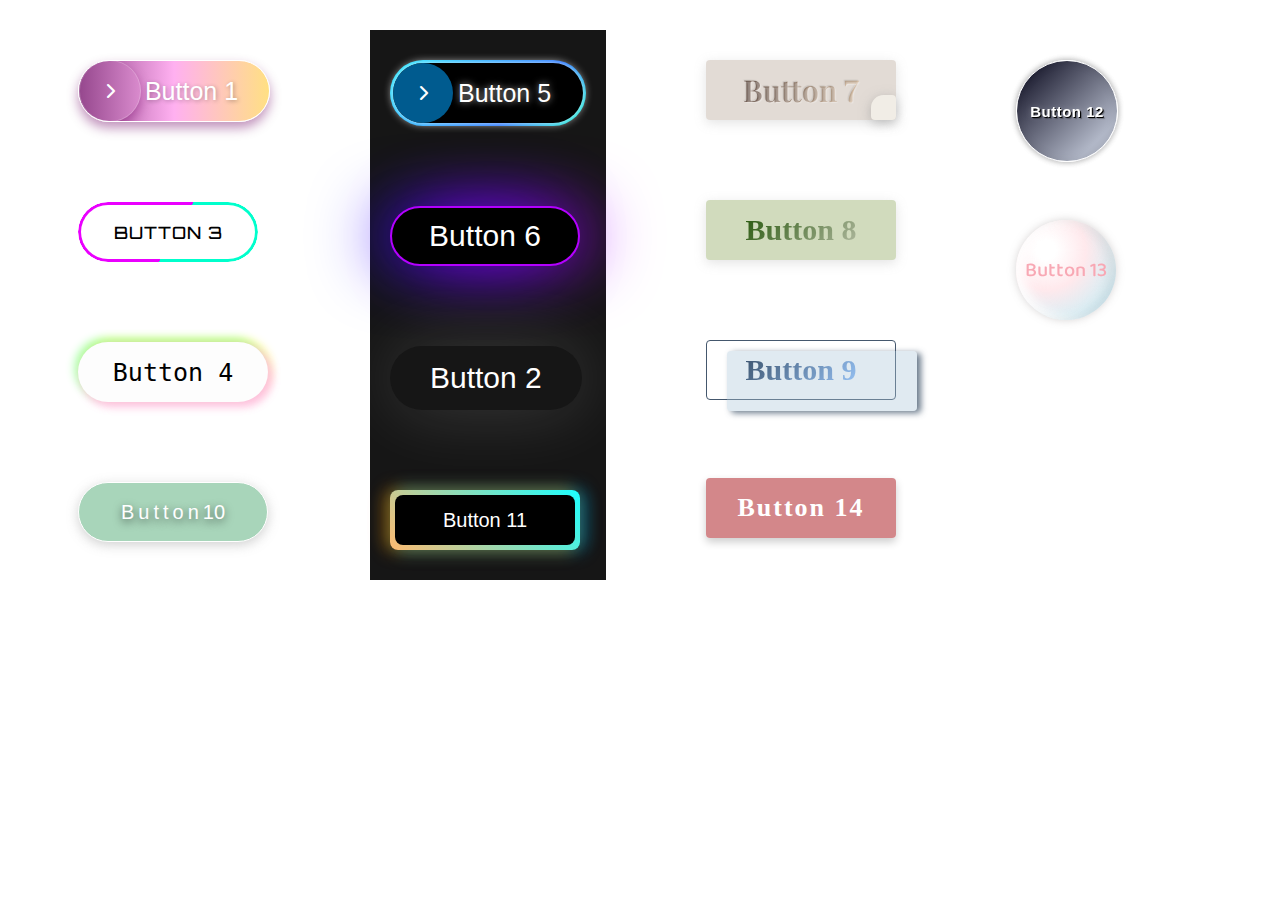
<file: index.html>
<!DOCTYPE html>
<html lang="en">

<head>
    <meta charset="UTF-8">
    <meta name="viewport" content="width=device-width, initial-scale=1.0">
    <link rel="stylesheet" href="style.css">
    <link href="https://fonts.googleapis.com/css2?family=Playfair+Display:wght@500;600&display=swap" rel="stylesheet">
    <link rel="stylesheet" href="https://cdnjs.cloudflare.com/ajax/libs/font-awesome/6.4.0/css/all.min.css">
    <link href="https://fonts.googleapis.com/css2?family=Orbitron:wght@500&display=swap" rel="stylesheet">
<!--     <link href="https://fonts.googleapis.com/css2?family=Poppins:wght@600&display=swap" rel="stylesheet"> -->
    <link href="https://fonts.googleapis.com/css2?family=Pacifico&display=swap" rel="stylesheet">
    <link href="https://fonts.googleapis.com/css2?family=Poppins:wght@400;600;700&display=swap" rel="stylesheet">
    <link href="https://fonts.googleapis.com/css2?family=Baloo+2:wght@400;600;800&display=swap" rel="stylesheet">
    <link rel="stylesheet" href="https://cdnjs.cloudflare.com/ajax/libs/font-awesome/6.5.0/css/all.min.css">

</head>
<body>
    <div class=button-columns>
        <div class="left-buttons">
            <!--first button-->
            <div class="button-wrapper">
                <div class="first-btn" onclick="this.classList.toggle('active')">
                    <div class="circle"><i class="fa-solid fa-chevron-right"></i></div>
                    <span class="label">Button 1</span>
                </div>
            </div>

            <!--third button-->
            <div class="third-btn">
                <button class="third">
                    <span class="third-label" data-text="Button 3">Button 3</span>
                </button>
            </div>

            <!--fourth button-->
            <div class="fourth-btn">
                <button class="fourth">Button 4</button>
            </div>
            <!--tenth button-->
            <div class="tenth-btn">
                <button class="tenth">
                    <span class="tenth-label">
                        <span>B</span>
                        <span>u</span>
                        <span>t</span>
                        <span>t</span>
                        <span>o</span>
                        <span>n</span>
                        <span>10</span>
                    </span>
                </button>
            </div>
        </div>
        <div class="middle-buttons">
            <!--fifth button -->
            <div class="fifth-btn-wrapper">
                <div class="fifth-btn" onclick="this.classList.toggle('active')">
                    <div class="circle-wrapper">
                        <div class="fifth-circle"><i class="fa-solid fa-chevron-right"></i></div>
                    </div>
                    <span class="fifth-label">Button 5</span>
                </div>
            </div>
            <!--sixth button -->
            <div class="sixth-btn">
                <button class="sixth">
                    <span class=sixth-label>Button 6</span>
                </button>
            </div>
            <!--second button-->
            <div class="second-btn">
                <button class="second">Button 2</button>
            </div>
            <!--eleventh button-->
            <div class="eleventh-btn">
                <button class="eleventh"></button>
                <span class="eleventh-background">Button 11</span>
            </div>
        </div>

        <div class="minimal-buttons">
            <div class="seventh-btn" onclick="this.classList.toggle('active')">
                <button class="seventh">
                    <span class=seventh-label>Button 7</span>
                    <div class="seventh-circle"></div>
                </button>
            </div>
            <div class="eighth-btn" id="eighth-btn" onclick="this.classList.toggle('active')">
                <button class="eighth">
                    <span class="eighth-label" data-text="Button 8">Button 8</span>
                    <span class="rectangle"></span>
                </button>
            </div>
            <div class="ninth-btn" onclick="this.classList.toggle('active')">
                <button class="ninth">
                    <span class="ninth-label">Button 9</span>
                    <span class="ninth-rectangle"></span>
                </button>
            </div>
            <div class="forteenth-btn">
                <button class="fourteenth" onclick="toggleSlide(this)">
                    <div class="slide-inner">
                        <div class="slide-text ffront"><span class="fancy-text">Button 14</span></div>
                        <div class="slide-text  bback"><span class="fancy-text">Back</span></div>
                    </div>
                </button>
            </div>
        </div>
    <div class="buttons-3d">
        <!--twelfth button-->
        <div class="twelfth-btn">
            <div class="twelfth" onclick="this.classList.toggle('flipped')">
                <div class="face front">Button 12</div>
                <div class="face back">Hello!</div>
                <div class="face right"></div>
                <div class="face left"></div>
                <div class="face top"></div>
                <div class="face bottom"></div>
            </div>
        </div>
        <!--thirteenth button-->
        <div class="thirteenth-btn" onclick="popBubble(this)">
            <div class="bubble"></div>
            <div class="bubble-label">Button 13</div>
            <div class="bubble-container">
                <div class="tiny-bubble"></div>
                <div class="tiny-bubble"></div>
                <div class="tiny-bubble"></div>
            </div>
        </div>
    </div>
</div>
    <script src="script.js"></script>
</body>

</html>
</file>
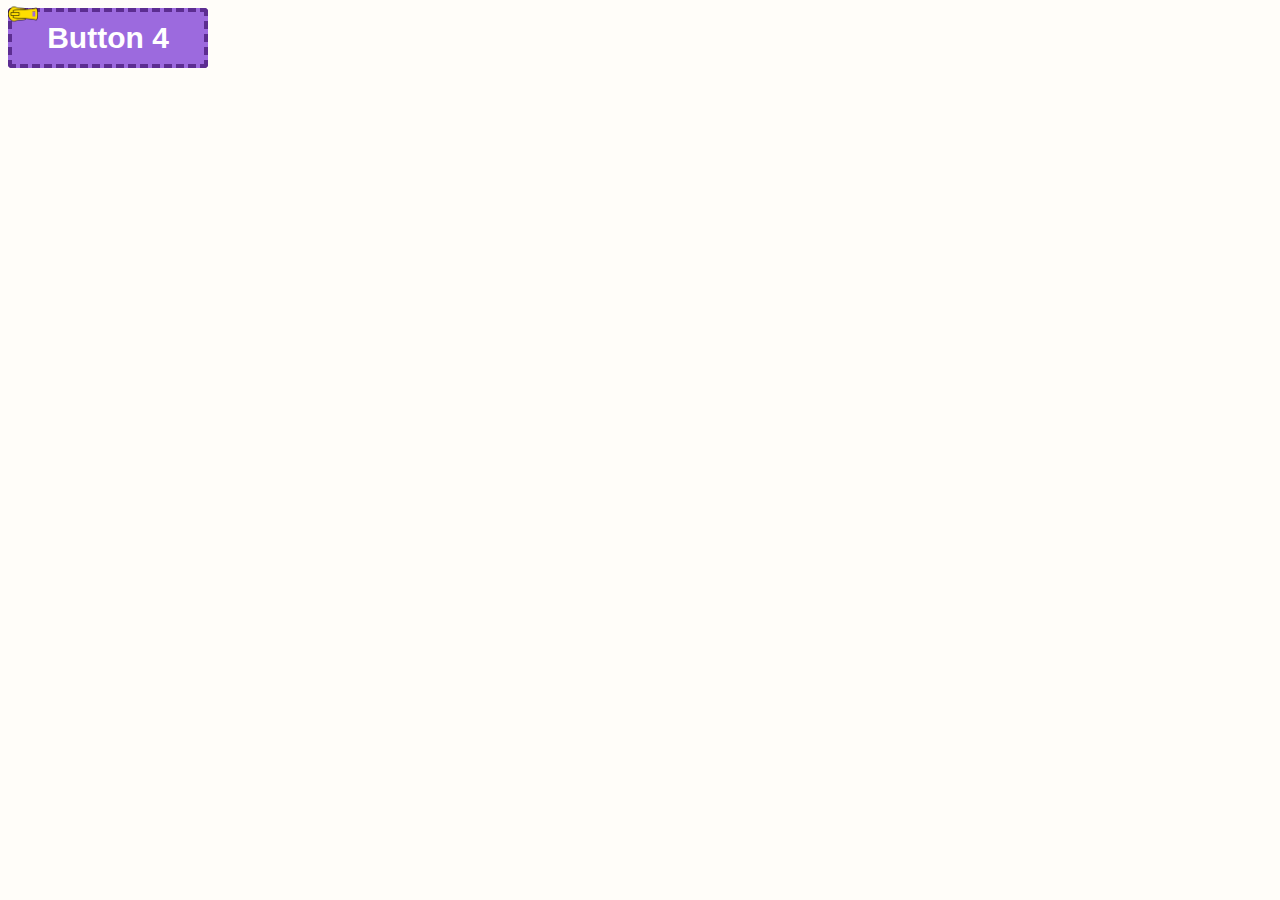
<file: zipper/zip.html>
<!DOCTYPE html>
<html lang="en">

<head>
    <meta charset="UTF-8">
    <meta name="viewport" content="width=device-width, initial-scale=1.0">
    <link rel="stylesheet" href="zip.css" </head>
    <link rel="stylesheet" href="https://cdnjs.cloudflare.com/ajax/libs/font-awesome/6.4.0/css/all.min.css">
<body>
       <!--fourth button-->
       <div class="button-container">
        <button class="zipper-button">Button 4</button>
        <div class="zipper-border"></div>
        <div class="zipper-pull">
            <img src="zipper-right.png" id="zip-icon" class="zipper-icon" />
          </div>  
          </div>
          </body>
</file>
<file: style.css>
body {
    background-color: rgba(255, 255, 255, 0.38);
    font-family: Arial, Helvetica, sans-serif;
  }

  .button-columns {
    display: flex;
    gap: 80px;
    margin-left: 50px;
    margin-top: 30px;
  }
  .left-buttons,
  .middle-buttons,
  .minimal-buttons,
  .buttons-3d {
    display: flex;
    flex-direction: column;
    gap: 80px;
  }

  .middle-buttons {
    background-color: #161616;
    height: fit-content;
    padding: 30px 20px;
  }

  .left-buttons {
    padding: 30px 20px;
    background-color: white;
  }

  .minimal-buttons {
    padding: 30px 20px;
    background-color: rgb(255, 255, 255);
  }

  .buttons-3d {
    padding: 30px 20px;
    background-color: rgb(255, 255, 255);
  }

  /*-----------first button--------------------------*/
  .first-btn {
    align-items: center;
    position: relative;
    display: flex;
    width: 190px;
    height: 60px;
    border: rgb(255, 255, 255) solid 1px;
    border-radius: 40px;
    background: linear-gradient(to right, #6d0162b9, #ff04d150, hsla(45, 100%, 66%, 0.715));
    box-shadow: 0 6px 12px #6d01626e;
    cursor: pointer;
    transition: background-position 0.8s ease;
    /* Smooth move */
    overflow: hidden;
  }

  .circle {
    position: absolute;
    display: flex;
    align-items: center;
    justify-content: center;
    width: 60px;
    height: 60px;
    border-radius: 50%;
    background-color: transparent;
    border: rgba(255, 255, 255, 0.207) solid 1px;
    box-shadow: 0px 6px 12px #6d01626b;
    transition: all 0.8s ease;
    z-index: 1;
  }

  .label {
    flex: 1;
    text-align: center;
    margin-left: 35px;
    color: white;
    font-size: 25px;
    position: relative;
    z-index: 2;
    text-shadow: 1px 1px 4px rgba(0, 0, 0, 0.3);
  }

  .first-btn i {
    color: rgb(255, 255, 255);
    position: relative;
    z-index: 2;
  }

  .first-btn.active .circle {
    left: 0;
    width: 100%;
    height: 100%;
    border-radius: 40px;
    /* match button’s border radius */
    background-color: transparent;
  }

  .first-btn.active .circle i {
    transform: rotate(-180deg) translateX(-78px);
  }

  /*-----------second button--------------------------*/
  .second {
    position: relative;
    z-index: 1;
    padding: 15px 40px;
    font-size: 30px;
    border: none;
    border-radius: 40px;
    color: #FFF;
    background-color: #161616;
    cursor: pointer;
    box-shadow:
      2px 0 70px #ffffff29;

  }

  /* Glowing border layer */
  .second::before {
    content: "";
    position: absolute;
    top: -4px;
    left: -4px;
    right: -4px;
    bottom: -4px;
    border-radius: inherit;
    background: linear-gradient(60deg,
        rgb(8, 0, 255), deeppink, yellow);
    background-size: 300%;
    opacity: 0;
    filter: blur(2px);
    transition: opacity 0.3s ease-in-out;
    pointer-events: none;
    z-index: -1;
  }

  /* Hover activates and animates the glow */
  .second:hover::before {
    opacity: 1;
    animation: glowShift 2s linear infinite;
  }

  @keyframes glowShift {
    0% {
      background-position: 0% 50%;
    }

    100% {
      background-position: 100% 50%;
    }
  }


  /*-----------third button--------------------------*/
  .third {
    position: relative;
    height: 60px;
    width: 180px;
    border-radius: 40px;
    padding: 15px 30px;
    background-color: white;
    color: black;
    border: none;
    cursor: pointer;
    z-index: 1;
    overflow: hidden;
  }

  .third-label {
    position: relative;
    font-weight: 500;
    letter-spacing: 1px;
    text-transform: uppercase;
    font-size: 17px;
    font-family: 'Orbitron', sans-serif;
    color: black;
    transition: all 0.3s ease;
  }

  /* Hover effect: show colored shadows */
  .third-label:hover::before,
  .third-label:hover::after {
    content: attr(data-text);
    position: absolute;
    top: 3px;
    left: 0px;
    font-weight: inherit;
    font-size: inherit;
    font-family: inherit;
    letter-spacing: inherit;
    text-transform: inherit;
    pointer-events: none;
    z-index: -1;
    color: transparent;
    transition: opacity 0.3s ease;
    filter: blur(2px);
  }

  /* Pink for left half */
  .third-label:hover::before {
    text-shadow: 0 1px 0 rgb(234, 0, 255);
    -webkit-mask-image: linear-gradient(to right, black 50%, transparent 50%);
    mask-image: linear-gradient(to right, black 50%, transparent 50%);
  }

  /* Blue for right half */
  .third-label:hover::after {
    text-shadow: 0 1px 0 rgb(0, 255, 204);
    -webkit-mask-image: linear-gradient(to left, black 50%, transparent 50%);
    mask-image: linear-gradient(to left, black 50%, transparent 50%);
  }

  .third::before {
    content: "";
    position: absolute;
    inset: 0;
    padding: 3px;
    background: linear-gradient(120deg,
        rgb(234, 0, 255) 100px,
        rgb(0, 255, 204) 30px);

    background-size: 300% 100%;
    border-radius: inherit;
    z-index: -1;

    mask:
      linear-gradient(#fff 0 0) content-box,
      linear-gradient(#fff 0 0);
    -webkit-mask:
      linear-gradient(#fff 0 0) content-box,
      linear-gradient(#fff 0 0);
    mask-composite: exclude;
    -webkit-mask-composite: destination-out;
    box-sizing: border-box;
    transition: background-position 2s ease;
  }

  .third:hover::before {
    background-position: 100% 0;
  }

  /*-----------fourth button--------------------------*/
  .fourth {
    font-family: 'VT323', monospace;
    position: relative;
    overflow: hidden;
    font-size: 25px;
    width: 190px;
    height: 60px;
    border-radius: 40px;
    border: 2px solid rgba(255, 255, 255, 0.3);
    background: rgb(253, 253, 253);
    color: black;
    cursor: pointer;
    box-shadow:
      4px 4px 8px rgba(255, 185, 220, 0.4),
      4px 4px 8px rgba(255, 185, 220, 0.818),
      /* soft pink bottom-right */
      -4px -4px 8px rgba(0, 255, 0, 0.3),
      /* soft green top-left */
      4px -4px 8px rgba(255, 255, 0, 0.3);
    /* soft yellow top-right */
  }

  .fourth:hover {
    animation: balancedSweep 0.75s linear forwards;
    transform: scale(1.03);
    transition: ease 1s;
  }

  .fourth::after {
    content: "";
    position: absolute;
    top: 0;
    left: -75%;
    width: 50%;
    height: 100%;
    background: linear-gradient(120deg,
        rgba(255, 255, 255, 0.2),
        rgba(255, 255, 255, 0.6),
        rgba(255, 255, 255, 0.2));
    transform: skewX(-20deg);
    transition: 0.5s;
    pointer-events: none;
  }

  .fourth:hover::after {
    left: 125%;

  }

  @keyframes balancedSweep {
    0% {
      box-shadow:
        4px 4px 8px rgba(255, 185, 220, 0.4),
        -4px -4px 8px rgba(0, 255, 0, 0.3),
        4px -4px 8px rgba(255, 255, 0, 0.3);
    }

    50% {
      box-shadow:
        6px 6px 12px rgba(255, 100, 180, 0.6),
        -6px -6px 12px rgba(50, 255, 100, 0.4),
        6px -6px 12px rgba(255, 255, 0, 0.4);
    }

    100% {
      box-shadow:
        8px 8px 16px rgba(255, 100, 180, 0.8),
        -8px -8px 16px rgba(50, 255, 100, 0.5),
        8px -8px 16px rgba(255, 255, 0, 0.5);
    }
  }

  .fourth:hover {
    animation: balancedSweep 0.8s ease-in-out;
  }


  /*-----------fifth button--------------------------*/
  .fifth-btn {
    align-items: center;
    position: relative;
    display: flex;
    width: 190px;
    height: 60px;
    background: black;
    cursor: pointer;
    overflow: hidden;
    border-radius: 40px;
    box-shadow: 0 0 10px white;
    opacity: 1;
    transition: background 1s ease;
  }

  .fifth-btn-wrapper {
    display: inline-block;
    padding: 3px;
    border-radius: 40px;
    background: linear-gradient(135deg,
        rgb(0, 234, 255), rgb(0, 162, 255),
        rgb(0, 94, 255), rgb(0, 255, 204));
    transition: 1s ease;
  }

  .fifth-btn i {
    color: white;
    /* text-shadow: 0 0 7px rgba(255, 255, 255, 0.675); */
  }

  .fifth-label {
    flex: 1;
    margin-left: 65px;
    text-align: center;
    color: rgb(255, 255, 255);
    font-size: 25px;
    position: absolute;
    z-index: 2;
    text-shadow: 0 0 7px rgba(255, 255, 255, 0.675);
  }

  .fifth-circle {
    width: 60px;
    height: 60px;
    border-radius: 50%;
    display: flex;
    position: relative;
    align-items: center;
    justify-content: center;
    transform: translateX(0);
    z-index: 1;
    opacity: 1;
    background: rgba(0, 162, 255, 0.56);
    border: white;
  }

  .fifth-btn.active {
    background: rgba(0, 162, 255, 0.56);
    transition: background 0.8 ease;
  }

  .fifth-btn.active .fifth-circle {
    transform: translateX(148px);
    background: none;
    position: absolute;
    top: 0;
    left: 0;
    z-index: 0;
    transition: all 0.8s ease;
  }

  .fifth-btn.active i {
    transform: rotate(180deg)
  }

  /*-----------sixth button--------------------------*/
  .sixth {
    --x: 50%;
    --y: 50%;
    --glow-color: rgb(179, 0, 255);

    position: relative;
    font-size: 30px;
    border-radius: 40px;
    width: 190px;
    height: 60px;
    color: white;
    background: black;
    border: 2px solid #b300ff;
    cursor: pointer;
    overflow: hidden;
    box-shadow:
      20px 0 70px -10px #b300ff,
      -20px 0 70px -10px #1e00ff;
    transition: background 0.2s ease;
  }


  .sixth.hovering {
    background: radial-gradient(circle at var(--x) var(--y),
        var(--glow-color),
        black 60%);
  }

  /*-----------seventh button--------------------------*/
  .seventh {
    justify-content: center;
    /* centers text horizontally */
    align-items: center;
    position: relative;
    display: flex;
    width: 190px;
    height: 60px;
    border: none;
    border-radius: 4px;
    background: #d1c7bda2;
    box-shadow: 0 3px 12px rgba(147, 147, 147, 0.257);
  }

  .seventh-label {
    font-variant-numeric: lining-nums;
    font-size: 30px;
    font-family: 'Playfair Display', serif;
    font-weight: 600;
    color: #3b2f2f;
    text-shadow: 1px 1px 1px rgba(255, 255, 255, 0.3),
      -1px -1px 1px rgba(0, 0, 0, 0.1);
    background: linear-gradient(to right, #6c574d, #d5bba0);
    background-clip: text;
    -webkit-background-clip: text;
    -webkit-text-fill-color: transparent;
    text-align: center;
    transition: all 0.3s ease;
  }

  .seventh-circle {
    position: absolute;
    bottom: 0px;
    right: 0;
    width: 25px;
    height: 25px;
    border-radius: 4px;
    border-top-left-radius: 50%;
    background: #f1ede6;
    cursor: pointer;
    box-shadow: 0 3px 12px rgba(147, 147, 147, 0.553);
  }

  .seventh-btn.active .seventh-circle {
    width: 90%;
    height: 90%;
    background: #f1ede647;
    transition: all 0.5s ease;
    z-index: 0;
    border-top-left-radius: 0%;
  }

  /*-----------eighth button--------------------------*/
  .eighth {
    justify-content: center;
    align-items: center;
    position: relative;
    display: flex;
    width: 190px;
    height: 60px;
    border: none;
    border-radius: 4px;
    background-color: #d1dbbd;
    box-shadow: 0 3px 12px rgba(147, 147, 147, 0.257);
    overflow: hidden;
    cursor: pointer;
  }

  .eighth-label {
    font-size: 30px;
    font-family: 'Cormorant Garamond', serif;
    font-weight: 600;
    z-index: 1;
    background: linear-gradient(135deg, hsl(99, 73%, 20%), #b0b89f);
    -webkit-background-clip: text;
    -webkit-text-fill-color: transparent;
  }

  .rectangle {
    position: absolute;
    top: 0;
    left: 0;
    width: 190px;
    height: 60px;
    background-color: #ffffff82;
    z-index: 0;
    opacity: 0;
    transform: translateY(-120px);
    /* start hidden above */
    transition: none;
    box-shadow: 0 3px 12px rgba(147, 147, 147, 0.257);
  }

  .eighth:hover .rectangle {
    animation: heavyDrop 0.9s ease forwards;
  }

  @keyframes heavyDrop {
    0% {
      transform: translateY(-120px);
      opacity: 0;
    }

    50% {
      transform: translateY(10px);
      opacity: 1;
    }

    70% {
      transform: translateY(-5px);
    }

    100% {
      transform: translateY(0);
      opacity: 1;
    }
  }

  /*-----------ninth button--------------------------*/
  .ninth {
    justify-content: center;
    align-items: center;
    position: relative;
    display: flex;
    width: 190px;
    height: 60px;
    border: 1px solid #44576d;
    border-radius: 4px;
    background: none;
    cursor: pointer;
    z-index: 3;
    overflow: visible
  }

  .ninth-label {
    font-size: 30px;
    font-family: 'Cormorant Garamond', serif;
    font-weight: 600;
    z-index: 1;
    background: linear-gradient(135deg, #122d4ccc, #97c3f6);
    -webkit-background-clip: text;
    -webkit-text-fill-color: transparent;

  }

  .ninth-rectangle {
    position: absolute;
    width: 190px;
    height: 60px;
    background-color: #aac7d85e;
    box-shadow: 4px 2px 6px #44576dcc;
    /* background-color: #0f1c3f;*/
    /*background-color:#cdb4db;*/
    /*background-color: #a8d5ba;*/
    border-radius: 4px;
    top: 10px;
    left: 20px;
    z-index: 0;
    transition: transform 0.3s ease;
  }

  .ninth-btn.active .ninth-rectangle {
    transform: translateX(-20px) translateY(-10px);

  }

  /*-----------tenth button--------------------------*/
  .tenth {
    width: 190px;
    height: 60px;
    background-color: #a8d5ba;
    border-radius: 40px;
    color: #ffffff;
    border: 1px solid #ffffff;
    overflow: hidden;
    position: relative;
    cursor: pointer;
    display: flex;
    justify-content: center;
    align-items: center;
    box-shadow: 0px 3px 12px #9191916b;
  }

  .tenth-label {
    font-size: 20px;
    display: flex;
    gap: 4px;
    text-shadow: 0px 3px 9px #000000a0;
  }

  .tenth-label span {
    display: inline-block;
    transition: transform 0.4s ease;
  }

  .tenth:hover .tenth-label span:nth-child(1) {
    transform: translateY(1.2em);
    transition-delay: 0s;
  }

  .tenth:hover .tenth-label span:nth-child(2) {
    transform: translateY(1.1em);
    transition-delay: 0.05s;
  }

  .tenth:hover .tenth-label span:nth-child(3) {
    transform: translateY(1.1em);
    transition-delay: 0.1s;
  }

  .tenth:hover .tenth-label span:nth-child(4) {
    transform: translateY(1.1em);
    transition-delay: 0.15s;
  }

  .tenth:hover .tenth-label span:nth-child(5) {
    transform: translateY(1.1em);
    transition-delay: 0.2s;
  }

  .tenth:hover .tenth-label span:nth-child(6) {
    transform: translateY(1.1em);
    transition-delay: 0.25s;
  }

  .tenth:hover .tenth-label span:nth-child(7) {
    transform: translateY(1.1em);
    transition-delay: 0.3s;
  }

  /* Reverse wave back to original when hover ends */
  .tenth-label span:nth-child(1) {
    transition-delay: 0.3s;
  }

  .tenth-label span:nth-child(2) {
    transition-delay: 0.25s;
  }

  .tenth-label span:nth-child(3) {
    transition-delay: 0.2s;
  }

  .tenth-label span:nth-child(4) {
    transition-delay: 0.15s;
  }

  .tenth-label span:nth-child(5) {
    transition-delay: 0.1s;
  }

  .tenth-label span:nth-child(6) {
    transition-delay: 0.05s;
  }

  .tenth-label span:nth-child(7) {
    transition-delay: 0s;
  }

  /*-----------eleventh button--------------------------*/
  .eleventh-btn {
    position: relative;
    perspective: 800px;
    display: inline-flex;
    width: 190px;
    height: 60px;
  }

  .eleventh-background {
    position: absolute;
    top: 50%;
    left: 50%;
    transform: translate(-50%, -50%);
    width: 180px;
    height: 50px;
    background: black;
    color: white;
    font-size: 20px;
    border: none;
    border-radius: 8px;
    z-index: 2;
    display: flex;
    align-items: center;
    justify-content: center;
    align-items: center;
    pointer-events: none;
    box-shadow: none;
    text-align: center;
    line-height: 40px;

  }

  .eleventh {
    border: none;
    outline: none;
    position: relative;
    width: 190px;
    height: 60px;
    border-radius: 8px;
    background: linear-gradient(45deg, hsl(31, 100%, 72%), #1cffff);
    z-index: 2;
    transition: all 0.8s ease;
    cursor: pointer;
    box-shadow:
      -6px -4px 16px rgba(255, 165, 0, 0.25),
      /* top-left orange */
      6px -4px 16px rgba(0, 200, 255, 0.25),
      /* top-right blue */
      -6px 4px 16px rgba(255, 165, 0, 0.25),
      /* bottom-left orange */
      6px 4px 16px rgba(0, 200, 255, 0.25);
    /* bottom-right blue */
    transform-style: preserve-3d;
  }

  .eleventh-btn.active .eleventh {
    transform:  rotateY(-180deg);
  }

  /*-----------twelfth button--------------------------*/
  .buttons-3d {
    padding: 30px 20px;
    background-color: none;
    perspective: 1000px;
  }

  .twelfth {
    margin-bottom: 40px;
    width: 100%;
    height: 100%;
    position: relative;
    transform-style: preserve-3d;
    transform: rotateY(0deg);
    transition: transform 0.8s cubic-bezier(0.45, 0, 0.55, 1);
    /* more natural easing */
    cursor: pointer;
  }

  .twelfth.flipped {
    transform: rotateY(180deg);
  }

  .face {
    border-radius: 50%;
    width: 100px;
    height: 100px;
    position: absolute;
    display: flex;
    align-items: center;
    justify-content: center;
    font-weight: bold;
    font-size: 15px;
    color: white;
    border: 1px solid #ffffff;
    box-shadow: inset 0 0 10px rgba(0, 0, 0, 0.1), 0 0 6px rgba(0, 0, 0, 0.2);
    text-shadow:
      1px 1px 0 #000,
      2px 2px 1px rgba(0, 0, 0, 0.3),
      0 0 6px rgba(255, 255, 255, 0.2);
    letter-spacing: 0.5px;
    text-align: center;
    background-blend-mode: overlay;
  }

  .face.top {
    border-top: 1px solid rgba(255, 255, 255, 0.15);
  }

  .front {
    background: linear-gradient(135deg, #1a1a2e 10%, #b2b8c8 80%);
    transform: translateZ(50px);
  }

  .back {
    background: linear-gradient(135deg, #1a1a2e 20%, #b2b8c8 100%);
    transform: rotateY(180deg) translateZ(50px);
  }

  .right {
    background: linear-gradient(135deg, #1a1a2e 20%, #b2b8c8 100%);
    transform: rotateY(90deg) translateZ(50px);
  }

  .left {
    background: linear-gradient(135deg, #1a1a2e 20%, #b2b8c8 100%);
    transform: rotateY(-90deg) translateZ(50px);
  }

  .top {
    transform: rotateX(90deg) translateZ(50px);
    background: linear-gradient(to bottom, #0f111a, #2e344f);
  }

  .bottom {
    transform: rotateX(-90deg) translateZ(50px);
    background: linear-gradient(to top, #0f111a, #2a2f4a);
  }

  /*-----------thirteenth button--------------------------*/

  .thirteenth-btn {
    width: 100px;
    height: 100px;
    position: relative;
    display: flex;
    justify-content: center;
    cursor: pointer;
    margin-top: 40px;
    margin-right: 10px;
  }

  .bubble-label {
    position: absolute;
    top: 50%;
    left: 50%;
    text-align: center;
    transform: translate(-50%, -50%);
    font-size: 20px;
    color: rgb(248, 168, 180);
    pointer-events: none;
    z-index: 3;
    transition: opacity 0.3s ease;
    font-family: 'Baloo 2', cursive;
    font-weight: 500;
    white-space: nowrap;

  }

  .bubble {
    width: 100px;
    height: 100px;
    border-radius: 50%;
    /* background: radial-gradient(circle at 30% 30%, #fae9f9, #f16af4);
    box-shadow:
      inset -5px -5px 15px rgba(255, 255, 255, 0.3),
      5px 5px 12px rgba(0, 0, 0, 0.2);*/
    background: radial-gradient(circle at 30% 30%,
        rgb(255, 255, 255) 10%,
        rgba(255, 182, 193, 0.3) 40%,
        rgba(173, 216, 230, 0.445) 70%,
        rgba(39, 186, 235, 0.478) 100%);
    box-shadow:
      0 0 9px rgba(157, 148, 148, 0.405),
      inset -8px 0 10px rgba(186, 176, 176, 0.257),
      inset 8px 0 12px rgba(255, 255, 255, 0.95);
    backdrop-filter: blur(1px);
    transition: box-shadow 0.3s ease;
    transition: transform 0.3s ease;
    z-index: 2;
  }

  .popped .bubble {
    animation: popEffect 0.4s forwards;
  }


  @keyframes popEffect {
    0% {
      transform: scale(1);
      opacity: 1;
      filter: blur(0);
    }

    30% {
      transform: scale(1.3);
      filter: blur(2px);
    }

    70% {
      transform: scale(0.6);
      filter: blur(5px);
      opacity: 0.3;
    }

    100% {
      transform: scale(0);
      opacity: 0;
      filter: blur(8px);
    }
  }

  @keyframes crackFlash {
    0% {
      opacity: 0;
    }

    30% {
      opacity: 0.8;
    }

    100% {
      opacity: 0;
    }
  }

  .thirteenth-btn.popped .bubble-label {
    animation: crackFlash 0.3s forwards;
  }

  .bubble-container {
    position: absolute;
    top: 100%;
    left: 50%;
    transform: translateX(-50%);
    pointer-events: none;
    z-index: 0;
  }

  .tiny-bubble {
    position: absolute;
    bottom: 0;
    width: 20px;
    height: 20px;
    background: radial-gradient(circle at 30% 30%, #ffffffcc, #ccf0ffc4);
    border-radius: 50%;
    opacity: 0;
    transform: translateY(0);
  }

  .tiny-bubble:nth-child(1) {
    width: 30px;
    height: 30px;
  }

  .tiny-bubble:nth-child(2) {
    width: 40px;
    height: 40px;
  }

  .popped .tiny-bubble:nth-child(1) {
    animation: floatBubble 2s ease-in-out forwards;
    left: -10px;
    animation-delay: 0s;
  }

  .popped .tiny-bubble:nth-child(2) {
    animation: floatBubble 2s ease-in-out forwards;
    left: 0;
    top: 40px;
    animation-delay: 0.3s;
  }

  .popped .tiny-bubble:nth-child(3) {
    animation: floatBubble 2s ease-in-out forwards;
    left: 30px;
    animation-delay: 0.6s;
  }

  @keyframes floatBubble {
    0% {
      transform: translateY(0) scale(1);
      opacity: 0.6;
    }

    80% {
      opacity: 1;
      transform: translateY(-60px) scale(1.2);
    }

    100% {
      transform: translateY(-70px) scale(0);
      opacity: 0;
    }
  }

  /*-----------  fourteenth button--------------------------*/
  .fourteenth {
    width: 190px;
    height: 60px;
    position: relative;
    overflow: hidden;
    border: none;
    border-radius: 4px;
    background-color: transparent;
    cursor: pointer;
    padding: 0;
    transform: translateY(-2px);
box-shadow: 0 4px 8px rgba(0,0,0,0.2);
  }
  
  .slide-inner {
    display: flex;
    width: 200%;
    height: 100%;
    transition: transform 0.5s ease;
  }
  
  /* Front and back halves of the button */
  .slide-text {
    width: 50%;
    height: 100%;
    line-height: 60px;
    text-align: center;
    flex-shrink: 0;
    background-size: 200% auto;
    letter-spacing: 1.5px;
  }
  
  /* Shimmering elegant text */
  .fancy-text {
    display: inline-block;
    font-size: 30px;
    font-family: 'Cormorant Garamond', serif;
    font-weight: 700;
    letter-spacing: 2px;
    font-size: 26px;
    color: white;
  }

  /* Background colors */
  .ffront {
    background-color: #d3878a;
  }
  
  .bback {
    background-color: #d9b0a7;
  }

  
  /* Slide animation class */
  .fourteenth.slid .slide-inner {
    transform: translateX(-50%);
  }
</file>
<file: zipper/zip.css>
body {
    background-color: rgba(255, 235, 205, 0.118);
    font-family:Arial, Helvetica, sans-serif;
  }
 /* Fourth Button - Zipper */
 .button-container {
    margin-top: 0px;
    margin-left: 0px;
    position: relative;
    width: 200px;
    height: 60px;
  }
  
  .zipper-button {
  
    position: relative;
    width: 100%;
    height: 100%;
    background-color: #9c6ade;
    color: white;
    font-size: 30px;
    font-weight: bold;
    border: none;
    cursor: pointer;
    outline: none;
    border-radius: 4px;
    transition: all 0.3s ease;
    overflow: hidden;
  }
  
  .zipper-border {
    position: absolute;
    top: 0;
    left: 0;
    width: 100%;
    height: 100%;
    border: 4px dashed #5c2d91;
    border-radius: 4px;
    box-sizing: border-box;
    pointer-events: none;
  }
  
  
    .zipper-pull {
      position: absolute;
      top: -9px;
      left: 0;
      z-index: 10;
      transition: left 0.5s ease;
      transform-origin: center bottom;
      width: auto; /* Let icon define width */
      height: auto;
  
  }
  
  .zipper-pull:before {
    content: none; /* disables extra circles */
    position: absolute;
    width: 10px;
    height: 10px;
    background-color: #ffcc00;
    border-radius: 50%;
    top: -8px;
    left: 5px;
    box-shadow: 0 2px 4px rgba(0,0,0,0.2);
  }
  
  .zipper-pull:after {
    content: none; /* disables extra circles */
    position: absolute;
    width: 6px;
    height: 6px;
    background-color: #5c2d91;
    border-radius: 50%;
    top: -6px;
    left: 7px;
  }
  
  .button-container:hover .zipper-pull {
    animation: zip-around 2s forwards;
  }
  
  @keyframes zip-around {
   0% {
    left: 0;
    top: -15px;
    transform: rotate(90deg); /* ✅ this rotates the zipper */
  }
    25% { left: 180px; top: -15px; }
    50% { left: 180px; top: 45px; }
    75% { left: 0; top: 45px; }
    100% { left: 0; top: -15px; }
  }
  
  .button-container:hover .zipper-border {
    animation: border-solid 2s forwards;
  }
  
  @keyframes border-solid {
    0% {
        border-top: 3px dashed #5c2d91;
        border-right: 3px dashed #5c2d91;
        border-bottom: 3px dashed #5c2d91;
        border-left: 3px dashed #5c2d91;
    }
    25% {
        border-top: 3px solid #5c2d91;
        border-right: 3px dashed #5c2d91;
        border-bottom: 3px dashed #5c2d91;
        border-left: 3px dashed #5c2d91;
    }
    50% {
        border-top: 3px solid #5c2d91;
        border-right: 3px solid #5c2d91;
        border-bottom: 3px dashed #5c2d91;
        border-left: 3px dashed #5c2d91;
    }
    75% {
        border-top: 3px solid #5c2d91;
        border-right: 3px solid #5c2d91;
        border-bottom: 3px solid #5c2d91;
        border-left: 3px dashed #5c2d91;
    }
    100% {
        border: 3px solid #5c2d91;
    }
  }
  
  .button-container:not(:hover) .zipper-border {
    animation: border-dashed 0.5s forwards;
  }
  
  @keyframes border-dashed {
    to {
        border: 3px dashed #5c2d91;
    }
  }
  .zipper-icon {
    width: 30px;
    height: auto;
  }
</file>
